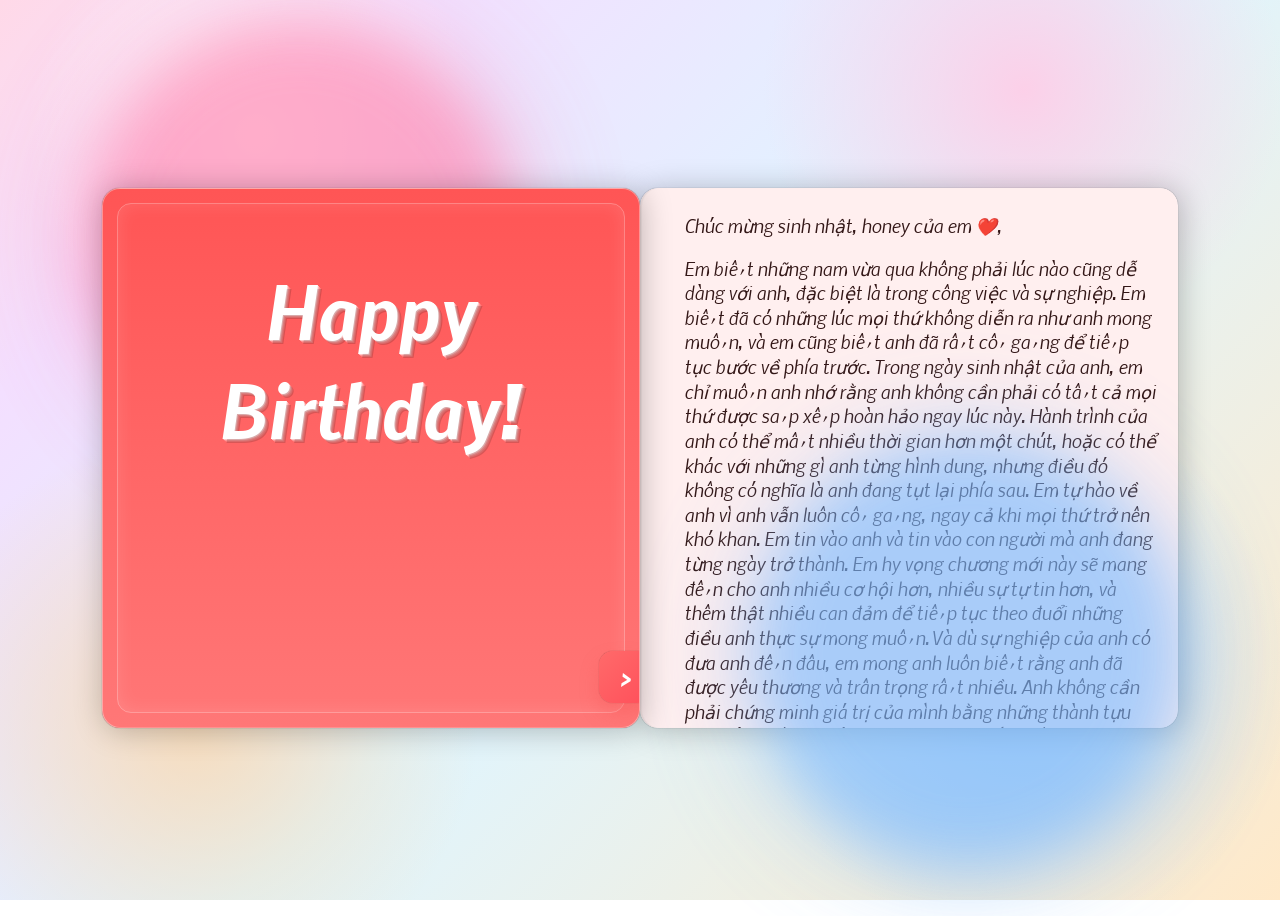
<file: index.html>
<!doctype html>
<html lang="en">
<head>
    <meta charset="UTF-8">
    <meta http-equiv="refresh" content="0; url=Birthday.html">
    <title>Happy Birthday</title>
</head>
<body>
    <script>
        window.location.replace('Birthday.html');
    </script>
</body>
</html>
</file>
<file: Birthday.css>
@import url(https://fonts.googleapis.com/css?family=Nobile:400italic,700italic);
@import url(https://fonts.googleapis.com/css?family=Dancing+Script);
* {
    box-sizing: border-box;
    -moz-box-sizing: border-box;
    -webkit-box-sizing: border-box;
}

body {
    position: relative;
    overflow: hidden;
    background:
        radial-gradient(circle at 20% 15%, rgba(255, 255, 255, 0.95), transparent 18%),
        radial-gradient(circle at 80% 10%, rgba(255, 204, 230, 0.9), transparent 20%),
        radial-gradient(circle at 15% 80%, rgba(255, 212, 160, 0.7), transparent 22%),
        radial-gradient(circle at 80% 75%, rgba(176, 214, 255, 0.8), transparent 22%),
        linear-gradient(135deg, #ffd9e8 0%, #f3dfff 18%, #dff5ff 52%, #ffe9c9 100%);
    padding: 50px;
    min-height: 100vh;
    background-attachment: fixed;
}

body::before,
body::after {
    content: "";
    position: fixed;
    width: 420px;
    height: 420px;
    border-radius: 50%;
    filter: blur(28px);
    opacity: 0.8;
    pointer-events: none;
    animation: floatGlow 12s ease-in-out infinite alternate;
}

body::before {
    top: 3%;
    left: 7%;
    background: rgba(255, 126, 171, 0.78);
    box-shadow: 0 0 100px rgba(255, 124, 168, 0.7);
}

body::after {
    right: 8%;
    bottom: 4%;
    background: rgba(122, 185, 255, 0.8);
    box-shadow: 0 0 100px rgba(122, 185, 255, 0.7);
    animation-delay: 2s;
}

@keyframes floatGlow {
    0% {
        transform: translate(0, 0) scale(1);
    }
    100% {
        transform: translate(34px, -34px) scale(1.22);
    }
}

#card-front {
    color: #FFDFDF;
}

#card,
#card-front,
#card-inside {
    height: 540px;
}

#card {
    border-radius: 20px;
    overflow: visible;
}

.wrap {
    padding: 1.5em 2.5em;
    height: 100%;
}

#card-front,
#card-inside {
    width: 50%;
    min-height: 520px;
    -webkit-box-shadow: 2px 2px 30px rgba(0, 0, 0, .25), 0 0 1px rgba(0, 0, 0, .5);
    -moz-box-shadow: 2px 2px 30px rgba(0, 0, 0, .25), 0 0 1px rgba(0, 0, 0, .5);
    box-shadow: 2px 2px 30px rgba(0, 0, 0, .25), 0 0 1px rgba(0, 0, 0, .5);
    position: absolute;
    left: 50%;
    border-radius: 18px;
    overflow: hidden;
}

#card-front {
    left: 0;
    z-index: 1;
}

#card-inside {
    left: 50%;
    z-index: 0;
}

#card-inside {
    overflow: hidden;
}

#card-inside .wrap {
    background: #FFEFEF;
    -webkit-box-shadow: inset 2px 0 1px rgba(0, 0, 0, .05);
    -moz-box-shadow: inset 2px 0 1px rgba(0, 0, 0, .05);
    box-shadow: inset 2px 0 1px rgba(0, 0, 0, .05);
    overflow-y: auto;
    max-height: 100%;
    padding-right: 1.2em;
    scrollbar-width: thin;
    scrollbar-color: #f3a7b7 #f9e5e8;
    border-radius: 18px;
}

#card-inside .wrap::-webkit-scrollbar {
    width: 10px;
}

#card-inside .wrap::-webkit-scrollbar-track {
    background: #f9e5e8;
    border-radius: 999px;
}

#card-inside .wrap::-webkit-scrollbar-thumb {
    background: linear-gradient(180deg, #f2a4b5 0%, #ea727d 100%);
    border-radius: 999px;
    border: 2px solid #f9e5e8;
}

#card-inside .wrap::-webkit-scrollbar-thumb:hover {
    background: linear-gradient(180deg, #eb8ea0 0%, #df5d6d 100%);
}

#card {
    max-width: 1180px;
    width: min(84vw, 1180px);
    margin: 0 auto;
    transform-style: preserve-3d;
    -moz-transform-style: preserve-3d;
    -webkit-transform-style: preserve-3d;
    perspective: 5000px;
    -moz-perspective: 5000px;
    -webkit-perspective: 5000px;
    position: relative;
    top: 50%;
    transform: translateY(-50%);
}

#card h1 {
    text-align: center;
    font-family: 'Nobile', sans-serif;
    font-style: italic;
    font-size: 70px;
    text-shadow: 4px 4px 0px rgba(0, 0, 0, .15), 1px 1px 0 rgba(255, 200, 200, 255), 2px 2px 0 rgba(255, 150, 150, 255), 3px 3px 0 rgba(255, 125, 125, 255);
    color: #FFF;
}

#card-inside {
    font-size: 1.1em;
    line-height: 1.4;
    font-family: 'Nobile';
    color: #331717;
    font-style: italic;
}

p {
    margin-top: 1em;
}

p:first-child {
    margin-top: 0;
}

p.signed {
    margin-top: 1.5em;
    text-align: center;
    font-family: 'Dancing Script', sans-serif;
    font-size: 1.5em;
}

#card-front {
    background-color: #FF5555;
    background-image: linear-gradient(top, #FF5555 0%, #FF7777 100%);
    background-image: -moz-linear-gradient(top, #FF5555 0%, #FF7777 100%);
    background-image: -webkit-linear-gradient(top, #FF5555 0%, #FF7777 100%);
    transform-origin: left;
    -moz-transform-origin: left;
    -webkit-transform-origin: left;
    transition: transform 1s linear;
    -moz-transition: -moz-transform 1s linear;
    -webkit-transition: -webkit-transform 1s linear;
    position: relative;
    overflow: hidden;
    border: 1px solid rgba(255, 255, 255, 0.35);
}

#card-front::before {
    content: "";
    position: absolute;
    inset: 0;
    background: linear-gradient(120deg,
        transparent 0%,
        rgba(255, 255, 255, 0.32) 25%,
        transparent 45%,
        rgba(255, 255, 255, 0.18) 60%,
        transparent 100%);
    transform: translateX(-140%);
    animation: shimmer 4s ease-in-out infinite;
    pointer-events: none;
}

#card-front::after {
    content: "";
    position: absolute;
    inset: 14px;
    border: 1px solid rgba(255, 255, 255, 0.28);
    border-radius: 14px;
    box-shadow: inset 0 0 18px rgba(255, 255, 255, 0.12);
    pointer-events: none;
    animation: glowFrame 3.5s ease-in-out infinite alternate;
}

@keyframes shimmer {
    0% {
        transform: translateX(-140%);
    }
    35%, 100% {
        transform: translateX(140%);
    }
}

@keyframes glowFrame {
    0% {
        box-shadow: inset 0 0 12px rgba(255, 255, 255, 0.1), 0 0 0 rgba(255, 255, 255, 0.15);
    }
    100% {
        box-shadow: inset 0 0 18px rgba(255, 255, 255, 0.18), 0 0 18px rgba(255, 255, 255, 0.12);
    }
}

#card-front .wrap {
    transition: background 1s linear;
    -moz-transition: background 1s linear;
    -webkit-transition: background 1s linear;
    position: relative;
    z-index: 1;
}

#card-front button {
    position: absolute;
    bottom: 1em;
    right: -12px;
    background: linear-gradient(135deg, #ff6a6a 0%, #ff4f5a 100%);
    color: #FFF;
    font-family: 'Nobile', sans-serif;
    font-style: italic;
    font-weight: bold;
    font-size: 1.5em;
    width: 52px;
    height: 52px;
    padding: 0;
    border: none;
    border-radius: 14px;
    cursor: pointer;
    box-shadow: 0 10px 18px rgba(244, 82, 82, 0.35), 0 0 1px rgba(0, 0, 0, .4);
    -moz-box-shadow: 0 10px 18px rgba(244, 82, 82, 0.35), 0 0 1px rgba(0, 0, 0, .4);
    -webkit-box-shadow: 0 10px 18px rgba(244, 82, 82, 0.35), 0 0 1px rgba(0, 0, 0, .4);
    transition: transform 0.2s ease, box-shadow 0.2s ease;
    z-index: 2;
}

#card-front button:hover,
#card-front button:focus {
    background: linear-gradient(135deg, #ff7b7b 0%, #ff4053 100%);
    transform: translateY(-2px) scale(1.02);
    box-shadow: 0 12px 22px rgba(244, 82, 82, 0.4), 0 0 1px rgba(0, 0, 0, .4);
}

#close {
    display: none;
}

#card.open-fully #close,
#card-open-half #close {
    display: inline;
}

#card.open-fully #open {
    display: none;
}

#card.open-half #card-front,
#card.close-half #card-front {
    transform: rotateY(-90deg);
    -moz-transform: rotateY(-90deg);
    -webkit-transform: rotateY(-90deg);
}

#card.open-half #card-front .wrap {
    background-color: rgba(0, 0, 0, .5);
}

#card.open-fully #card-front,
#card.close-half #card-front {
    background: linear-gradient(45deg, rgba(247, 106, 188, 0.35), rgba(204, 220, 231, 0.4)), url('./Phong1.jpg');
    background-size: cover;
    background-position: center;
    background-repeat: no-repeat;
}

#card.open-fully #card-front {
    transform: rotateY(-180deg);
    -moz-transform: rotateY(-180deg);
    -webkit-transform: rotateY(-180deg);
}

#card.open-fully #card-front .wrap {
    background-color: rgba(0, 0, 0, 0);
}

#card.open-fully #card-front .wrap *,
#card.close-half #card-front .wrap * {
    display: none;
}

footer {
    max-width: 500px;
    margin: 40px auto;
    font-family: 'Nobile', sans-serif;
    font-size: 14px;
    line-height: 1.6;
    color: #888;
    text-align: center;
}

a {
    text-decoration: none;
    color: rgb(43, 25, 25)
}

a:hover {
    color: rgb(169, 182, 255)
}

@media (max-width: 600px) {
    body {
        padding: 12px;
        overflow: hidden;
    }

    #card {
        width: 100%;
        max-width: 680px;
        height: min(540px, calc(100vh - 24px));
    }

    #card-front,
    #card-inside {
        position: absolute;
        left: 0;
        width: 100%;
        height: 100%;
        min-height: 0;
    }

    .wrap {
        padding: 1.5em 1.25em;
    }

    #card h1 {
        font-size: clamp(38px, 12vw, 58px);
    }

    #card-inside {
        font-size: clamp(1em, 4vw, 1.15em);
        line-height: 1.45;
    }

    #card-front button {
        right: 16px;
        bottom: 0.75em;
        width: 44px;
        height: 44px;
        font-size: 1.25em;
    }
}
</file>
